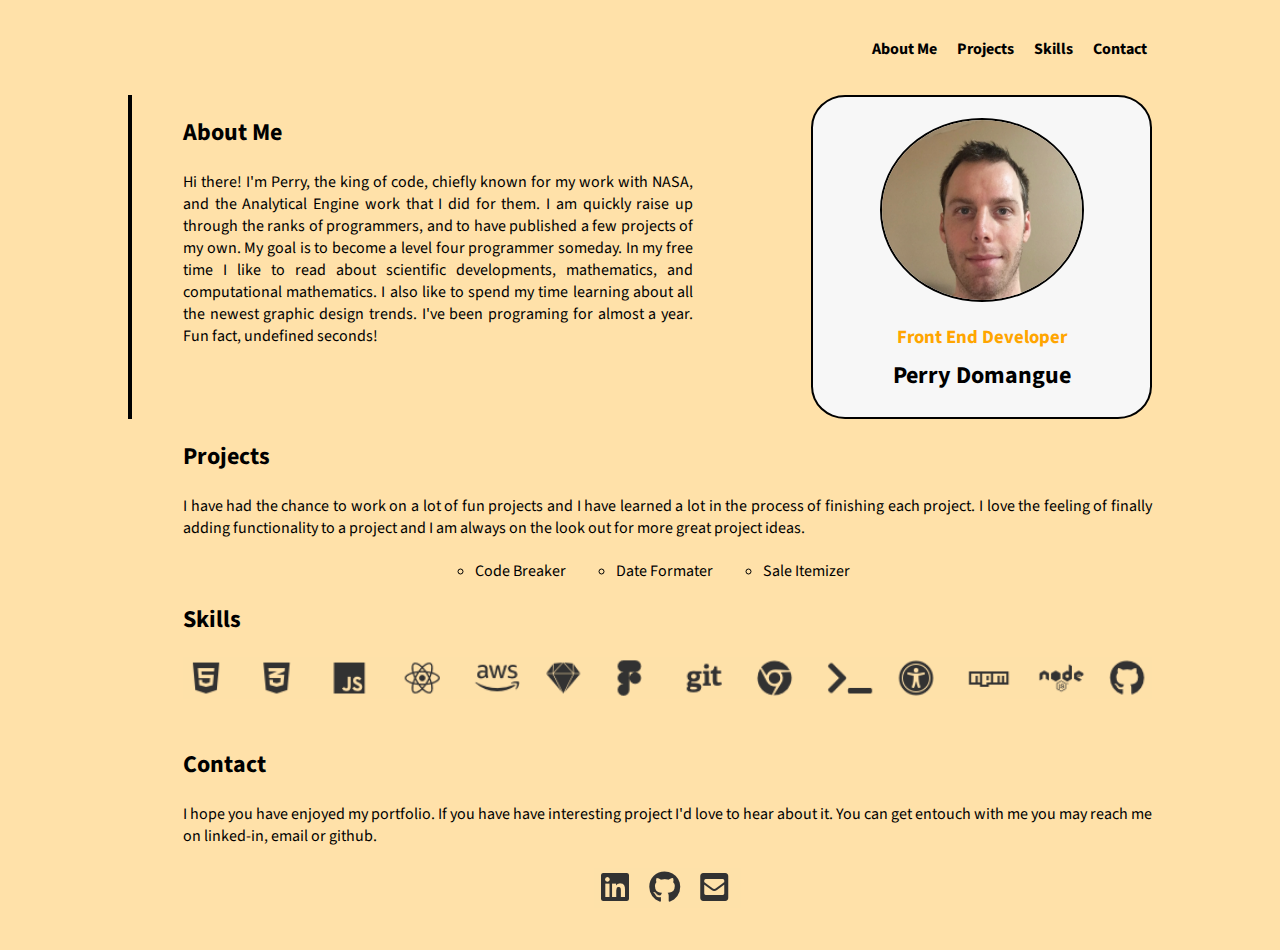
<file: pp.html>
<!DOCTYPE html>
<br lang="en">
	<head>
		<meta charset="UTF-8" />
		<meta http-equiv="X-UA-Compatible" content="IE=edge" />
		<meta name="viewport" content="width=device-width, initial-scale=1.0" />
		<title>Portfolio</title>
		<link rel="stylesheet" href="./pp.css" />
		<link rel="preconnect" href="https://fonts.googleapis.com" />
		<link rel="preconnect" href="https://fonts.gstatic.com" crossorigin />
		<link href="https://fonts.googleapis.com/css2?family=Source+Sans+Pro:wght@300;400;600;700&display=swap" rel="stylesheet" />
	</head>
	
        
			<div id="intro1">
                <div id="container2">
                <ul>
                    <li>About Me</li>
                    <li>Projects</li>
                    <li>Skills</li>
                    <li>Contact</li>
                </ul>

                </div>
                
			</div>
            <div id="intro">
                <div id="container1">
                
                    <h2>About Me</h2>
                    <h4>Hi there! I'm Perry, the king of code, chiefly known for my work with NASA, and the Analytical Engine work that I did for them.

                        I am quickly raise up through the ranks of programmers, and to have published a few projects of my own. My goal is to become a level four programmer someday.
                        
                        In my free time I like to read about scientific developments, mathematics, and computational mathematics. I also like to spend my time learning about all the newest graphic design trends.
                         I've been programing for almost a year. Fun fact, <span id="time">_</span> seconds!</h4>

                </div>
                
				<div id="container">
                    
                    <img id="me" src="./photos/IMG_0233.jpg" alt="picture of myself1">
                    <h3>Front End Developer</h3>
                    <h2>Perry Domangue</h2>
                </div>
                
			</div>
            <div id="intro">
                <div id="container4">
                    <h2>Projects</h2>
                    <h4>I have had the chance to work on a lot of fun projects and I have learned a lot in the process of finishing each project. I love the feeling of finally adding functionality to a project and I am always on the look out for more great project ideas.</h4>
                    <ul>
                        <li>Code Breaker</li>
                        <li>Date Formater</li>
                        <li>Sale Itemizer</li>
                    </ul>
                    <!---<h4>&#8594; Code Breaker </h4>
                    <h4>&#8594; Date Formater</h4>
                    <h4>&#8594; Sale Itemizer</h4>--->
                    
                    <div id="skills"> 
                        <h2>Skills</h2>
                        <img src="./photos/logos.png">                    
                      
                    </div>
                    <br>
                    <h2>Contact</h2>
                    <h4>I hope you have enjoyed my portfolio. If you have have interesting project I'd love to hear about it. You can get entouch with me you may reach me on linked-in, email or github.</h4>
                    <div id="container10">
                    <img id="logo2" src="./photos/logo 2.png"> 
                    </div>
                    <br>
                    <h2></h2>
                    
                </div>    
			</div>
            <br>
            
          
           
            <!--<h1 id="about">About Me</h1>
                <h1 id="something">What Can I Build for You</h1>
		</header>
		<main>
            <div id="splash">
                <img id="background" src="./photos/jessy-smith-zFOm6KzA-7g-unsplash.jpg" alt="background image of desk with computer" />
                <img id="self" src="./photos/IMG_0233.jpg" alt="picture of myself">
                 <h1>Perry Domangue</h1> 
                <h1 id="about">What Can I Build for You
                </h1>
                <h1 id="something">What Can I Build for You</h1>
                <nav></nav>-->
          
        </main>
        
		<footer></footer>

		<script>
            const d = new Date("2022-01-02");
            //let seconds = d.getSeconds();
            let x = document.getElementById("time")
            x.innerHTML = seconds

            var seconds = 0;
            var el = document.getElementById('time');

            function incrementSeconds() {
                seconds += 1;
                el.innerText = " you have been on this page for " + seconds;
}

            var cancel = setInterval(incrementSeconds, 1000);

          
            
        </script>
	</body>
</html>
</file>
<file: pp.css>
html {
	font-size: 16px;
    min-width: 820px;
    background-color: #ffe1a9;
    padding-bottom: 20px;
    
}

body {
	margin-left: 10%;
    margin-top: 0px;
    
	margin-right: 10%;
	font-size: 16px;
	font-family: 'Source Sans Pro', sans-serif;

   
}

#container2 {
    display: flex;
    justify-content: right;
    flex-direction: row;
    flex-wrap: nowrap;
    
}
#container2 ul {
    display: flex;
    flex-wrap: nowrap;
    width: 300px;
    margin-bottom: 35px;
    padding-right: 0px;
    padding-left: 0px;
    color: black;
    /*border-bottom: 1px solid black;*/
}
#container2 li {
    list-style-type: none;
    margin-left: 20px;
    font-weight: bold;

    
} 


    

#splash #about1 {
    position: absolute;
	top: 52%;
	left: 50%;
	transform: translate(-50%, -50%);
	color: #ffa500;
	font-size: 30px;
	font-family: 'Source Sans Pro', sans-serif;
}

#intro {
	position: relative;
	text-align: center;
	display: flex;
	justify-content: right;
    border-left: 4px solid black;
   height: auto;
    
}

#container1 {
    position: absolute;
    left: 5%;
    width: 50%;
    text-align: left;


}

#container1 h4 {
    font-weight: 400;
    text-align: justify;
}


#container {
	border: 2px solid black;
	height: 320px;
	width: 280px;
    left: 81.75%;
	text-align: right;
	border-radius: 0%;
	background-color: rgb(247, 247, 247);
    display: flex;
    justify-content: center;
    border-radius: 10%;
    width: 33%;
    
    
}

#container h2 {
    position: absolute;
	
    align-content: flex-end;        
	
	text-align: center;
    white-space: nowrap;
    top: 75%;
}
#container h3 {
	
    position: absolute;

	color: orange;
	
	text-align: center;
    white-space: nowrap;
    top: 65%;
}


#intro #me {
	
	height: 180px;
	width: 200px;
	opacity: 1;
	border-radius: 50%;
	border: 2px solid black;
	position: absolute;
	top: 7%;
	
	object-fit: cover;
	object-position: 8% 92%;
	filter: grayscale(10%);
}

#container4 {
    position: absolute;
    left: 5%;
    
    text-align: left;


}
#container4 ul{
    list-style-type: circle;
    display: flex;
    flex-direction: row;
    justify-content: center;
    margin-top: 0px;

}
#container4 li {
    margin-right: 50px;
}
#container4 h4 {
    font-weight: 400;
    text-align: justify;
    
}

#skills img {
    width: 100%;
}
#container10 {
    display: flex;
    justify-content: center;
}

#logo2 {
    display: flex;
    justify-content: center;

}
</file>
